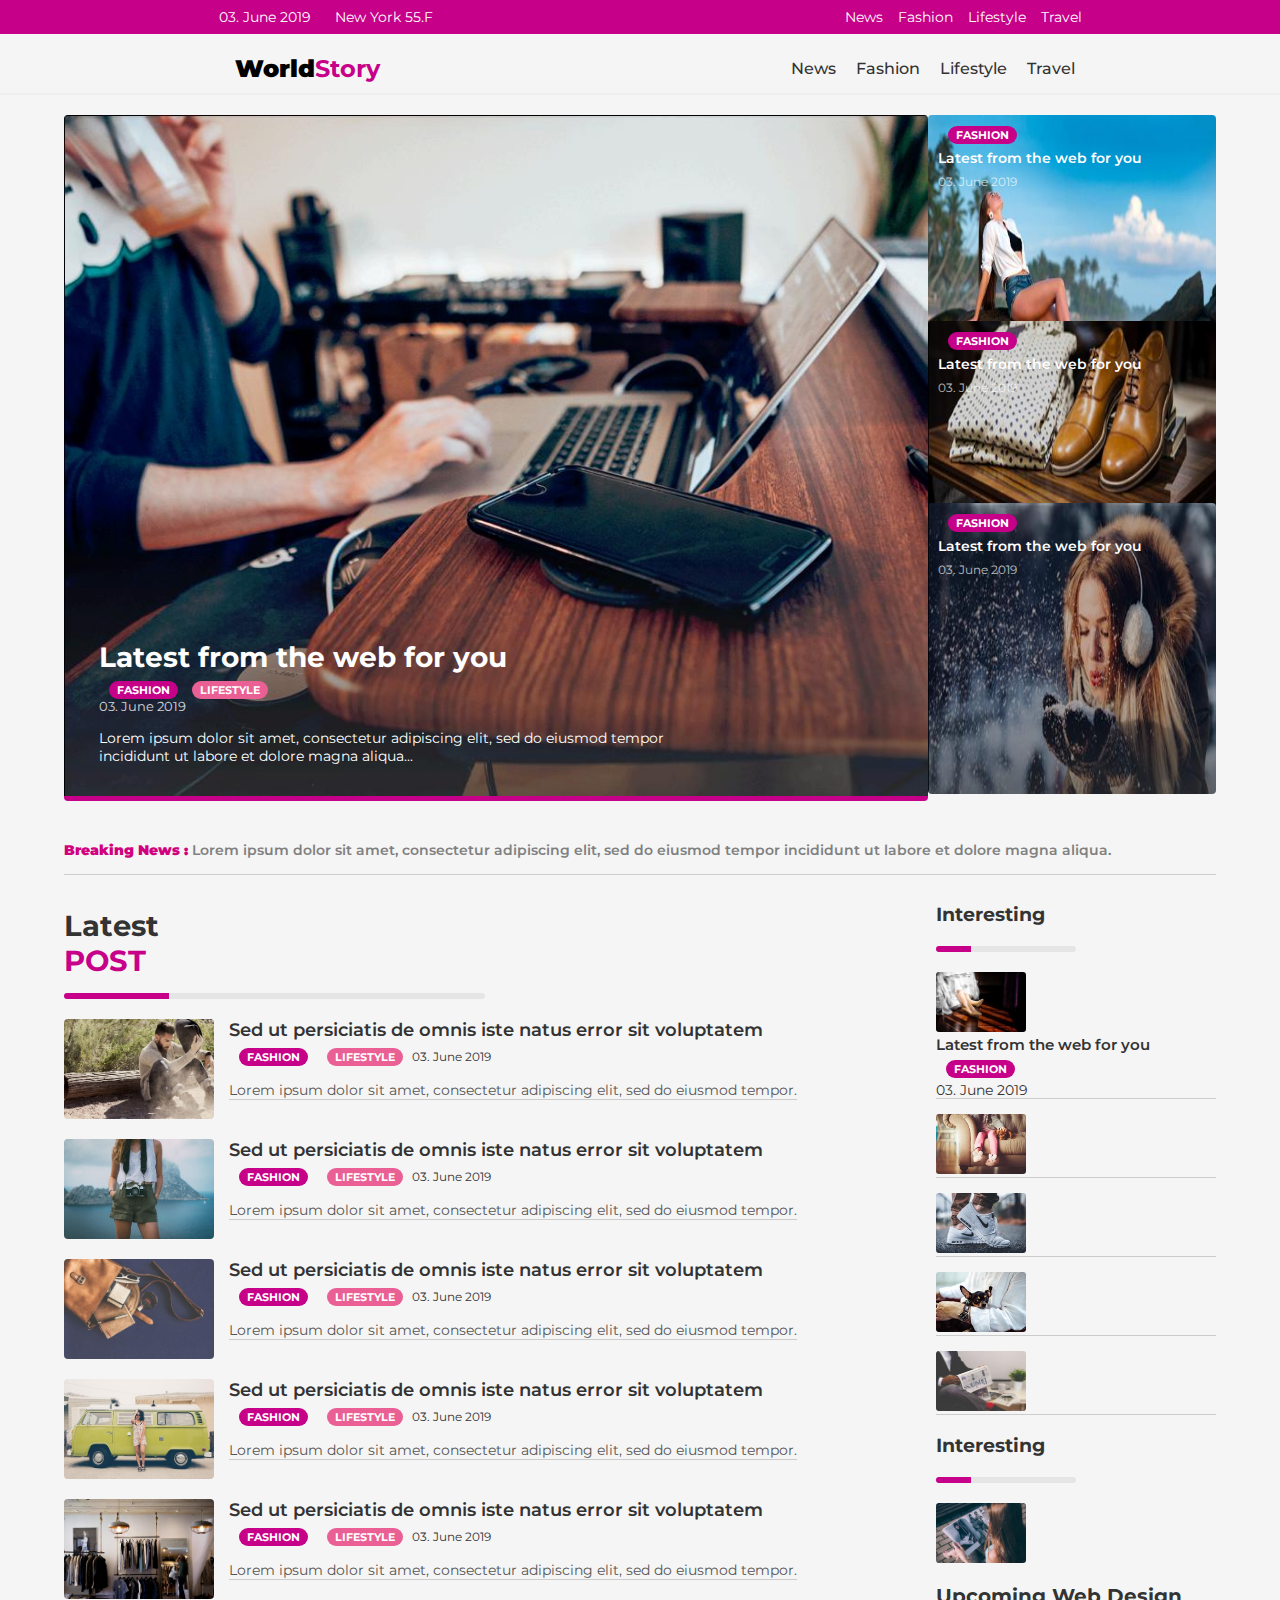
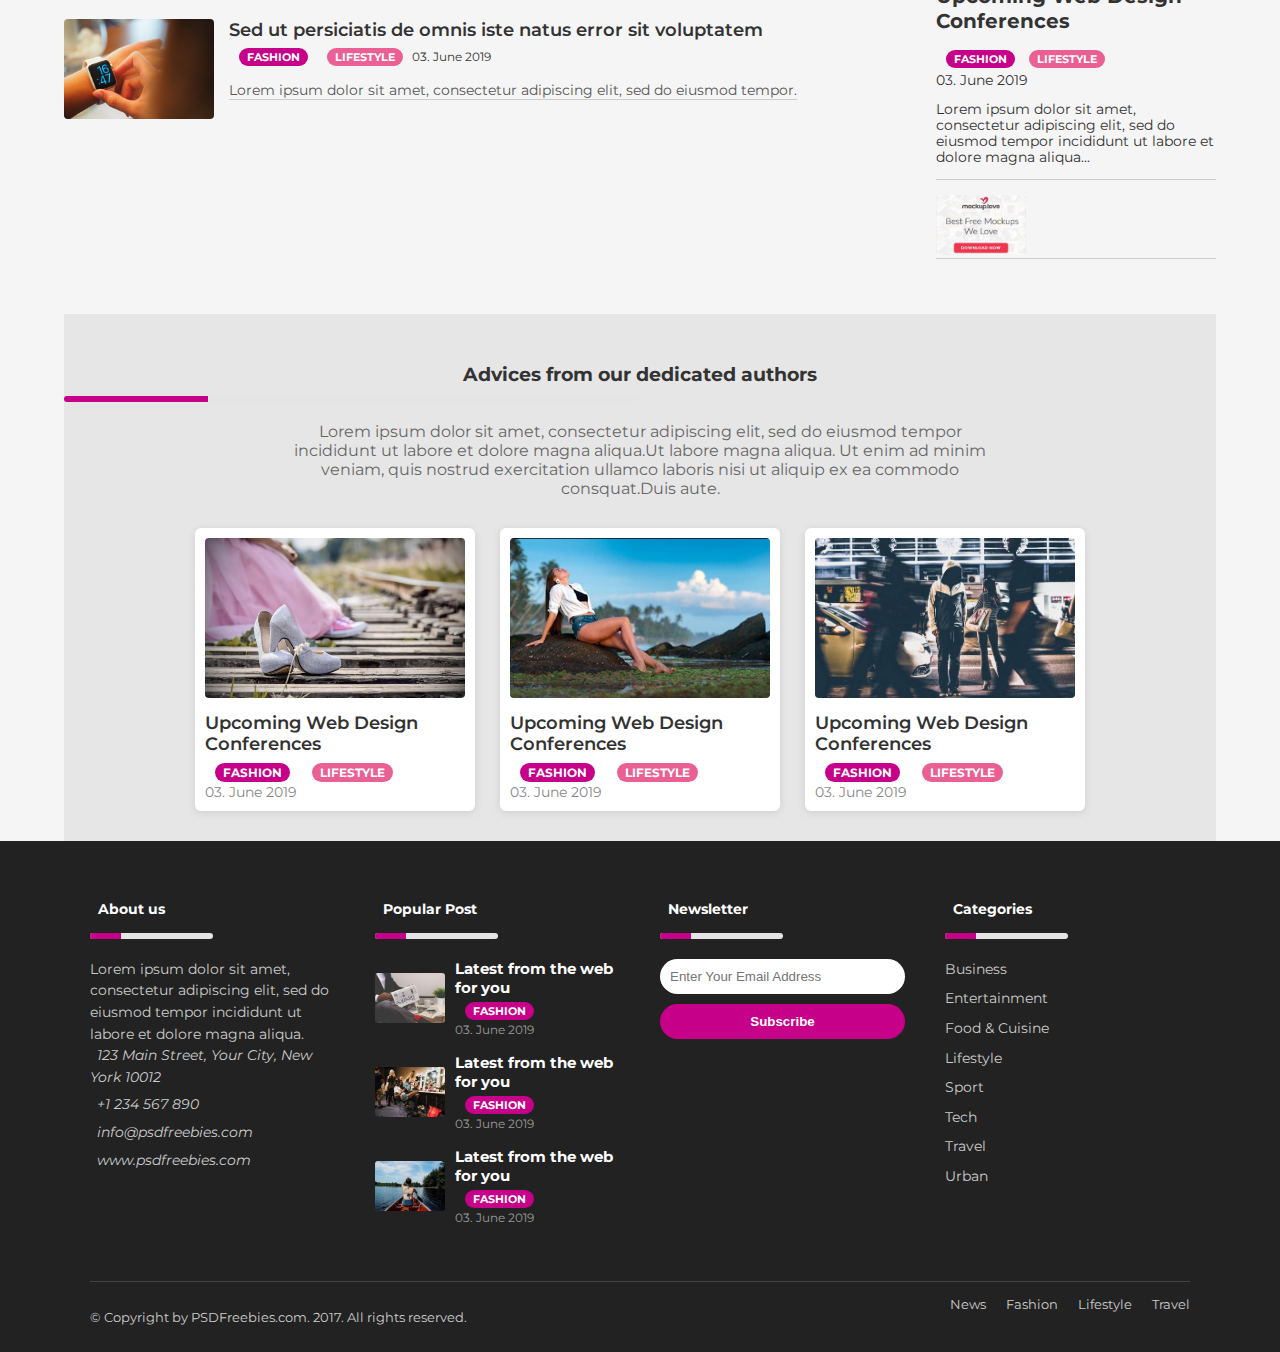
<file: index.html>
<!DOCTYPE html>
<html lang="en">
<head>
  <meta charset="UTF-8" />
  <meta name="viewport" content="width=device-width, initial-scale=1" />
  <title>WorldStory</title>
  <link href="https://fonts.googleapis.com/css2?family=Montserrat:wght@400;700&display=swap" rel="stylesheet" />
   <!-- External CSS --> 
 <link rel="stylesheet" href="style.css" />
</head>
<body>

   <!--Header Top Bar-->
  <header class="top-bar">
    <div class="top-left">
	<!-- Date and Location -->
      <span><i class="icon-calendar"></i> 03. June  2019</span>
      <span><i class="icon-location"></i> New York 55.F</span>
    </div>
    <div class="top-right">
	  <!-- Top bar navigation menu -->
      <nav>
        <ul>
          <li><a href="#">News</a></li>
          <li><a href="#">Fashion</a></li>
          <li><a href="#">Lifestyle</a></li>
          <li><a href="#">Travel</a></li>
        </ul>
      </nav>
    </div>
  </header>
  
  <!-- Main Navigation Bar--> 
  <nav class="main-nav">
    <div class="logo">
      <strong>World</strong>Story
    </div>
    <ul>
      <li><a href="#">News</a></li>
      <li><a href="#">Fashion</a></li>
      <li><a href="#">Lifestyle</a></li>
      <li><a href="#">Travel</a></li>
    </ul>
  </nav>
  
  <!--  Feature Section -->
  <section class="featured-section container">
    <!-- Main Featured Post -->
    <div class="featured-main">
      <img src="Main1.jpg" alt="Main Featured" />
      <div class="featured-info">
        
        <h2>Latest from the web for you</h2>
		<div class="tags">
          <span class="tag fashion">FASHION</span>
          <span class="tag lifestyle">LIFESTYLE</span>
        </div>
        <time>03. June 2019</time>
        <p>Lorem ipsum dolor sit amet, consectetur adipiscing elit, sed do eiusmod tempor incididunt ut labore et dolore magna aliqua...</p>
      </div>
    </div>
	
	<!-- Side Featured Articles -->
    <div class="featured-side">
      <article>
        <img src="Main2.jpg" alt="Feature Side 1" />
        <div class="side-info">
          <div class="tags">
            <span class="tag fashion">FASHION</span>
          </div>
          <h3>Latest from the web for you</h3>
          <time>03. June 2019</time>
        </div>
      </article>
      <article>
        <img src="Main3.jpg" alt="Feature Side 3" />
        <div class="side-info">
          <div class="tags">
            <span class="tag fashion">FASHION</span>
          </div>
          <h3>Latest from the web for you</h3>
          <time>03. June 2019</time>
        </div>
      </article>
      <article>
        <img src="Main4.jpg" alt="Feature Side 4" />
        <div class="side-info">
          <div class="tags">
            <span class="tag fashion">FASHION</span>
          </div>
          <h3>Latest from the web for you</h3>
          <time>03. June 2019</time>
        </div>
      </article>
    </div>
  </section>
   
     <!--  BREAKING NEWS SECTION  -->
  <section class="breaking-news container">
    <strong>Breaking News :</strong> Lorem ipsum dolor sit amet, consectetur adipiscing elit, sed do eiusmod tempor incididunt ut labore et dolore magna aliqua.
  </section>
   
    <!--  MAIN CONTENT AREA  -->
  <main class="container main-content">
  
     <!-- Latest Posts Section -->
    <section class="latest-posts">
      <h2>Latest <br /><span>POST</span></h2>
	  <div class="section-divider"><div class="progress"></div></div>

      
	  <!-- Post Item 1 -->
      <article class="post-item">
        <img src="Post1.jpg" alt="Post 1" />
        <div class="post-text">
          <h3>Sed ut persiciatis de omnis iste natus error sit voluptatem</h3>
          <div class="post-meta">
            <span class="tag fashion">FASHION</span>
            <span class="tag lifestyle">LIFESTYLE</span>
            <time>03. June 2019</time>
          </div>
          <p>Lorem ipsum dolor sit amet, consectetur adipiscing elit, sed do eiusmod tempor.</p>
        </div>
      </article>

      <article class="post-item">
        <img src="Post2.jpg" alt="Post 2" />
        <div class="post-text">
          <h3>Sed ut persiciatis de omnis iste natus error sit voluptatem</h3>
          <div class="post-meta">
            <span class="tag fashion">FASHION</span>
            <span class="tag lifestyle">LIFESTYLE</span>
            <time>03. June 2019</time>
          </div>
          <p>Lorem ipsum dolor sit amet, consectetur adipiscing elit, sed do eiusmod tempor.</p>
        </div>
		
      </article>
	   <article class="post-item">
        <img src="Post3.jpg" alt="Post 3" />
        <div class="post-text">
          <h3>Sed ut persiciatis de omnis iste natus error sit voluptatem</h3>
          <div class="post-meta">
            <span class="tag fashion">FASHION</span>
            <span class="tag lifestyle">LIFESTYLE</span>
            <time>03. June 2019</time>
          </div>
          <p>Lorem ipsum dolor sit amet, consectetur adipiscing elit, sed do eiusmod tempor.</p>
        </div>
      </article>
	  
	   <article class="post-item">
        <img src="Post4.jpg" alt="Post 4" />
        <div class="post-text">
          <h3>Sed ut persiciatis de omnis iste natus error sit voluptatem</h3>
          <div class="post-meta">
            <span class="tag fashion">FASHION</span>
            <span class="tag lifestyle">LIFESTYLE</span>
            <time>03. June 2019</time>
          </div>
          <p>Lorem ipsum dolor sit amet, consectetur adipiscing elit, sed do eiusmod tempor.</p>
        </div>
      </article>

      <article class="post-item">
        <img src="Post5.jpg" alt="Post 5" />
        <div class="post-text">
          <h3>Sed ut persiciatis de omnis iste natus error sit voluptatem</h3>
          <div class="post-meta">
            <span class="tag fashion">FASHION</span>
            <span class="tag lifestyle">LIFESTYLE</span>
            <time>03. June 2019</time>
          </div>
          <p>Lorem ipsum dolor sit amet, consectetur adipiscing elit, sed do eiusmod tempor.</p>
        </div>
      </article>
	  <article class="post-item">
        <img src="Post6.jpg" alt="Post 6" />
        <div class="post-text">
          <h3>Sed ut persiciatis de omnis iste natus error sit voluptatem</h3>
          <div class="post-meta">
            <span class="tag fashion">FASHION</span>
            <span class="tag lifestyle">LIFESTYLE</span>
            <time>03. June 2019</time>
          </div>
          <p>Lorem ipsum dolor sit amet, consectetur adipiscing elit, sed do eiusmod tempor.</p>
        </div>
      </article>
    </section>
      
	<!-- Sidebar: Interesting Posts -->  
    <aside class="sidebar-interesting">
      <h3>Interesting</h3>
	  <div class="section-divider"><div class="progress"></div></div>

      <article class="side-post">
        <img src="Side1.jpg" alt="Side 1" />
        <div>
          <h4>Latest from the web for you</h4>
          <div class="tags">
            <span class="tag fashion">FASHION</span>
          </div>
          <time>03. June 2019</time>
        </div>
      </article>
	  
       
      <article class="side-post">
        <img src="Side2.jpg" alt="Side 2" />
       
      </article>

      <article class="side-post">
        <img src="Side3.jpg" alt="Side 3" />
        
      </article>
	  
	    
      <article class="side-post">
        <img src="Side4.jpg" alt="Side 4" />
        
      </article>

      <article class="side-post">
        <img src="Side5.jpg" alt="Side 5" />
       
      </article>
	   <h3>Interesting</h3>
	   <div class="section-divider"><div class="progress"></div></div>

      <article class="side-post">
        <img src="Side6.jpg" alt="Side 6" />
         <h2>Upcoming Web Design Conferences</h2>
		<div class="tags">
          <span class="tag fashion">FASHION</span>
          <span class="tag lifestyle">LIFESTYLE</span>
        </div>
        <time>03. June 2019</time>
        <p>Lorem ipsum dolor sit amet, consectetur adipiscing elit, sed do eiusmod tempor incididunt ut labore et dolore magna aliqua...</p>
      </div>
      </article>
	  
	  <article class="side-post">
        <img src="Side.jpg" alt="Side 7" />
       
      </article>
    </aside>
	
	
     

  </main>
  
  
   <!--  ADVICE SECTION  -->
  

  <section class="advices container">
    <h3>Advices from our dedicated authors</h3>
	<div class="section-divider"><div class="progress"></div></div>

    <p>Lorem ipsum dolor sit amet, consectetur adipiscing elit, sed do eiusmod tempor incididunt ut labore et dolore magna aliqua.Ut labore magna aliqua. Ut enim ad minim veniam, quis nostrud exercitation ullamco laboris nisi ut aliquip ex ea commodo consquat.Duis aute.</p>
    <div class="advice-list">
      <article>
        <img src="Advice1.jpg" alt="Advice 1" />
        <h4>Upcoming Web Design Conferences</h4>
        <div class="tags">
          <span class="tag fashion">FASHION</span>
          <span class="tag lifestyle">LIFESTYLE</span>
        </div>
        <time>03. June 2019</time>
      </article>
      <article>
        <img src="Advice2.jpg" alt="Advice 2" />
        <h4>Upcoming Web Design Conferences</h4>
        <div class="tags">
          <span class="tag fashion">FASHION</span>
          <span class="tag lifestyle">LIFESTYLE</span>
        </div>
        <time>03. June 2019</time>
      </article>
      <article>
        <img src="Advice3.jpg" alt="Advice 3" />
        <h4>Upcoming Web Design Conferences</h4>
        <div class="tags">
          <span class="tag fashion">FASHION</span>
          <span class="tag lifestyle">LIFESTYLE</span>
        </div>
        <time>03. June 2019</time>
      </article>
    </div>
  </section>

   <!--  FOOTER  -->
  <footer class="footer">
    <div class="container footer-content">
	
	  <!-- About Us -->
      <div class="footer-col about-us">
        <h4>About us</h4>
		<div class="section-divider"><div class="progress"></div></div>

        <p>Lorem ipsum dolor sit amet, consectetur adipiscing elit, sed do eiusmod tempor incididunt ut labore et dolore magna aliqua.</p>
        <address>
          <p><i class="icon-location"></i> 123 Main Street, Your City, New York 10012</p>
          <p><i class="icon-phone"></i>  +1 234 567 890</p>
          <p><i class="icon-email"></i> info@psdfreebies.com</p>
          <p><i class="icon-www"></i> www.psdfreebies.com</p>
        </address>
      </div>
      
	  <!-- Popular Posts --> 
      <div class="footer-col popular-posts">
        <h4>Popular Post</h4>
		<div class="section-divider"><div class="progress"></div></div>

        <article>
          <img src="Popular1.jpg" alt="Popular 1" />
          <div>
            <h5>Latest from the web for you</h5>
            <div class="tags"><span class="tag fashion">FASHION</span></div>
            <time>03. June 2019</time>
          </div>
        </article>
        <article>
          <img src="Popular2.jpg" alt="Popular 2" />
          <div>
            <h5>Latest from the web for you</h5>
            <div class="tags"><span class="tag fashion">FASHION</span></div>
            <time>03. June 2019</time>
          </div>
        </article>
        <article>
          <img src="Popular3.jpg" alt="Popular 3" />
          <div>
            <h5>Latest from the web for you</h5>
            <div class="tags"><span class="tag fashion">FASHION</span></div>
            <time>03. June 2019</time>
          </div>
        </article>
      </div>
 
      <!-- Newsletter -->
      <div class="footer-col newsletter">
        <h4>Newsletter</h4>
		<div class="section-divider"><div class="progress"></div></div>

        <form>
          <input type="email" placeholder="Enter Your Email Address" required />
          <button type="submit">Subscribe</button>
        </form>
      </div>
	  
      <!-- Categories -->
      <div class="footer-col categories">
        <h4>Categories</h4>
		<div class="section-divider"><div class="progress"></div></div>

        <ul>
          <li>Business</li>
          <li>Entertainment</li>
          <li>Food & Cuisine</li>
          <li>Lifestyle</li>
          <li>Sport</li>
          <li>Tech</li>
          <li>Travel</li>
          <li>Urban</li>
        </ul>
      </div>
    </div>
	
	<!-- Bottom Footer -->
    <div class="bottom-footer">
      <p>© Copyright by PSDFreebies.com. 2017. All rights reserved.</p>
      <nav>
        <ul>
          <li><a href="#">News</a></li>
          <li><a href="#">Fashion</a></li>
          <li><a href="#">Lifestyle</a></li>
          <li><a href="#">Travel</a></li>
        </ul>
      </nav>
    </div>
  </footer>

</body>

</html>
</file>
<file: style.css>
/* Reset some default styles */
* {
  box-sizing: border-box;
}
body {
  margin: 0;
  font-family: 'Montserrat', sans-serif;
  color: #333;
  background-color: #f5f5f5;
}
.container {
  width: 90%;
  max-width: 1200px;
  margin: 0 auto;
}

/* Top Bar */
.top-bar {
  background: #c70089;
  color: #fff;
  font-size: 0.875rem;
  display: flex;
  justify-content: space-around;
  padding: 8px 0;
}
.top-bar .top-left span {
  margin-left: 20px;
}
.top-bar nav ul {
  display: flex;
  list-style: none;
  margin: 0;
  padding: 0;
}
.top-bar nav li {
  margin-left: 15px;
}
.top-bar a {
  color: #fff;
  text-decoration: none;
}
.top-bar a:hover {
  text-decoration: underline;
}

/* Main Navigation */
.main-nav {
  display: flex;
  justify-content: space-around;
  align-items: center;
  margin: 20px 0;
  padding-bottom: 10px;
  border-bottom: 2px solid #eee;
}
.logo {
  font-weight: 700;
  font-size: 1.5rem;
  color: #c70089;
}
.logo strong {
  color: #000;
  margin-left: 30px;
}
.main-nav ul {
  list-style: none;
  display: flex;
  margin: 0;
  padding: 0;
}
.main-nav li + li {
  margin-left: 20px;
}
.main-nav a {
  color: #333;
  text-decoration: none;
  font-weight: 500;
}
.main-nav a:hover {
  color: #c70089;
  font-weight: 700;
}

/* Featured Section */
.featured-section {
  display: flex;
  margin-bottom: 20px;
 
}
.featured-main {
  flex: 3;
  position: relative;
  color: white;
  
}
.featured-main img {
  width: 100%;
  display: block;
  object-fit: cover;
  height: 100%;
  border-radius: 4px;
  border-bottom: 5px solid #c70089;
   
}
.featured-info {
  position: absolute;
  bottom: 10px;
  left: 20px;
  padding: 10px 15px;
  border-radius: 0 0 4px 4px;
  max-width: 70%;
  
}
.featured-info h2 {
  margin: 5px 0;
  font-size: 1.75rem;
  font-weight: 700;
}
.featured-info time {
  font-size: 0.8rem;
  display: block;
  margin-bottom: 5px;
  opacity: 0.8;
}
.featured-info p {
  font-size: 0.9rem;
  line-height: 1.3;
  
}



/* Tags */
.tag {
  display: inline-block;
  font-size: 0.7rem;
  font-weight: 700;
  border-radius: 12px;
  padding: 2px 8px;
  margin-left: 10px;
  text-transform: uppercase;
  color: white;
}
.fashion {
  background-color: #c70089;
}
.lifestyle {
  background-color: #ea5f94;
}

/* Featured Side */
.featured-side {
  flex: 1;
  display: flex;
  flex-direction: column;
  gap: 10px;
}
.featured-side article {
  position: relative;
  color: white;
  font-size: 0.9rem;
}
.featured-side img {
  width: 100%;
  height: 170%;
  object-fit: initial;
  border-radius: 4px;
}
.side-info {
  position: absolute;
  top: 10px;
  left: 10px;
}
.side-info h3 {
  font-size: 0.9rem;
  font-weight: 600;
  margin: 5px 0;
 
}
.side-info time {
  font-size: 0.75rem;
  opacity: 0.7;
}

/* Breaking News */
 .breaking-news {
    max-width: 1200px;
    margin: 40px auto 10px;
    font-size: 14px;
    border-bottom: 1px solid #ccc;
    padding-bottom: 15px;
    color: grey;
    font-weight:600;
  }
  .breaking-news strong {
    color: #d0007e;
  }

/* Main content area */
.main-content {
  display: flex;
  gap: 30px;
  margin-bottom: 40px;
}

/* Latest Posts */
.latest-posts {
  flex: 3;
}
.latest-posts h2 {
  font-size: 1.8rem;
  margin-bottom: 15px;
  font-weight: 700;
}
.latest-posts h2 span {
  color: #c70089;
}

/* Each post item */
.post-item {
  display: flex;
  margin-bottom: 20px;
  gap: 15px;
}
.post-item img {
  width: 150px;
  height: 100px;
  object-fit: cover;
  border-radius: 4px;
}
.post-text h3 {
  margin: 0 0 8px 0;
  font-size: 1.1rem;
  font-weight: 600;
}
.post-meta {
  font-size: 0.75rem;
  margin-bottom: 6px;
}
.post-meta .tag {
  margin-right: 6px;
}
.post-text p {
  font-size: 0.9rem;
  color: #555;
  border-bottom: 1px solid #ccc;
}

/* Sidebar Interested */
.sidebar-interesting {
  flex:1;
  
}
.sidebar-interesting h3 {
  margin-bottom: 20px;
  font-weight: 700;

}
.side-post {
  gap: 8px;
  margin-bottom: 15px;
  font-size: 0.85rem;
  border-bottom: 1px solid #ccc;
}
.side-post img {
  width: 90px;
  height: 60px;
  object-fit: cover;
  border-radius: 3px;
 
}
.side-post h4 {
  margin: 0 0 6px 0;
  font-weight: 600;
  font-size: 0.95rem;
 
}
.side-post .tags {
  margin-bottom: 4px;
}

/* Advices from authors */
.advices {
  background: #e6e6e6;
  padding: 30px 0;
  text-align: center;
}
.advices h3 {
  font-weight: 700;
  margin-bottom: 10px;
}
.advices p {
  color: #666;
  max-width: 700px;
  margin: 0 auto 30px auto;
  font-size: 1rem;
}
.advice-list {
  display: flex;
  justify-content: center;
  gap: 25px;
  flex-wrap: wrap;
}
.advice-list article {
  background: #fff;
  border-radius: 6px;
  padding: 10px;
  width: 280px;
  box-shadow: 0 2px 8px rgb(0 0 0 / 0.1);
  text-align: left;
}
.advice-list article img {
  width: 100%;
  height: 160px;
  object-fit: cover;
  border-radius: 4px;
}
.advice-list h4 {
  margin: 10px 0 8px;
  font-weight: 600;
  font-size: 1.1rem;
}
.advice-list .tags .tag {
  font-size: 0.75rem;
  margin-right: 8px;
}
.advice-list time {
  font-size: 0.85rem;
  color: #888;
}

/* Footer */
.footer {
  background-color: #222;
  color: #ccc;
  font-size: 0.9rem;
  padding-top: 40px;
}
.footer-content {
  display: flex;
  justify-content: space-between;
  flex-wrap: wrap;
  gap: 40px;
  max-width: 1100px;
  margin: 0 auto 40px auto;
}
.footer-col {
  flex: 1 1 220px;
}
.footer-col h4 {
  color: white;
  font-weight: 700;
  margin-bottom: 15px;
  padding-left: 8px;
}
.footer-col p, .footer-col address, .footer-col ul {
  margin: 0;
  line-height: 1.5;
}
.footer-col address p {
  margin-bottom: 6px;
}
.footer-col address i {
  margin-right: 7px;
}
.footer-col ul {
  list-style: none;
  padding-left: 0;
}
.footer-col ul li {
  margin-bottom: 8px;
}
.footer-col ul li:hover {
  color: #c70089;
  cursor: pointer;
}

/* Popular Post inside footer */
.footer-col.popular-posts article {
  display: flex;
  margin-bottom: 15px;
  gap: 10px;
  align-items: center;
}
.footer-col.popular-posts img {
  width: 70px;
  height: 50px;
  object-fit: cover;
  border-radius: 3px;
}
.footer-col.popular-posts h5 {
  margin: 0 0 4px;
  font-size: 0.95rem;
  color: white;
}
.footer-col.popular-posts time {
  font-size: 0.75rem;
  opacity: 0.7;
}

/* Newsletter Form */
.newsletter form {
  display: flex;
  flex-direction: column;
}
.newsletter input[type=email] {
  padding: 10px;
  border-radius: 30px;
  border: none;
  margin-bottom: 10px;
}
.newsletter button {
  padding: 10px;
  background: #c70089;
  border: none;
  border-radius: 30px;
  color: white;
  font-weight: 700;
  cursor: pointer;
}
.newsletter button:hover {
  background: #a1006b;
}

/* Bottom footer */
.bottom-footer {
  border-top: 1px solid #444;
  padding: 15px 0;
  font-size: 0.8rem;
  display: flex;
  justify-content: space-between;
  max-width: 1100px;
  margin: 0 auto;
}
.bottom-footer nav ul {
  list-style: none;
  display: flex;
  gap: 20px;
  margin: 0;
  padding: 0;
}
.bottom-footer a {
  color: #ccc;
  text-decoration: none;
}
.bottom-footer a:hover {
  color: #c70089;
}
/* Divider Line */
.section-divider {
  width: 50%;
  height: 6px;
  background: #e5e5e5;
  border-radius: 4px;
  overflow: hidden;
  margin: 10px 0 20px;
   align-items: center;
}

.section-divider .progress {
  width: 25%;              
  height: 100%;
  background: #c70089;     
}


/* Responsive */
@media (max-width: 900px) {
  .featured-section {
    flex-direction: column;
  }
  .featured-side {
    flex-direction: row;
    overflow-x: auto;
  }
  .featured-side article {
    min-width: 160px;
  }
  .main-content {
    flex-direction: column;
  }
  .sidebar-interesting {
    max-width: 100%;
    margin-top: 30px;
  }
}
</file>
